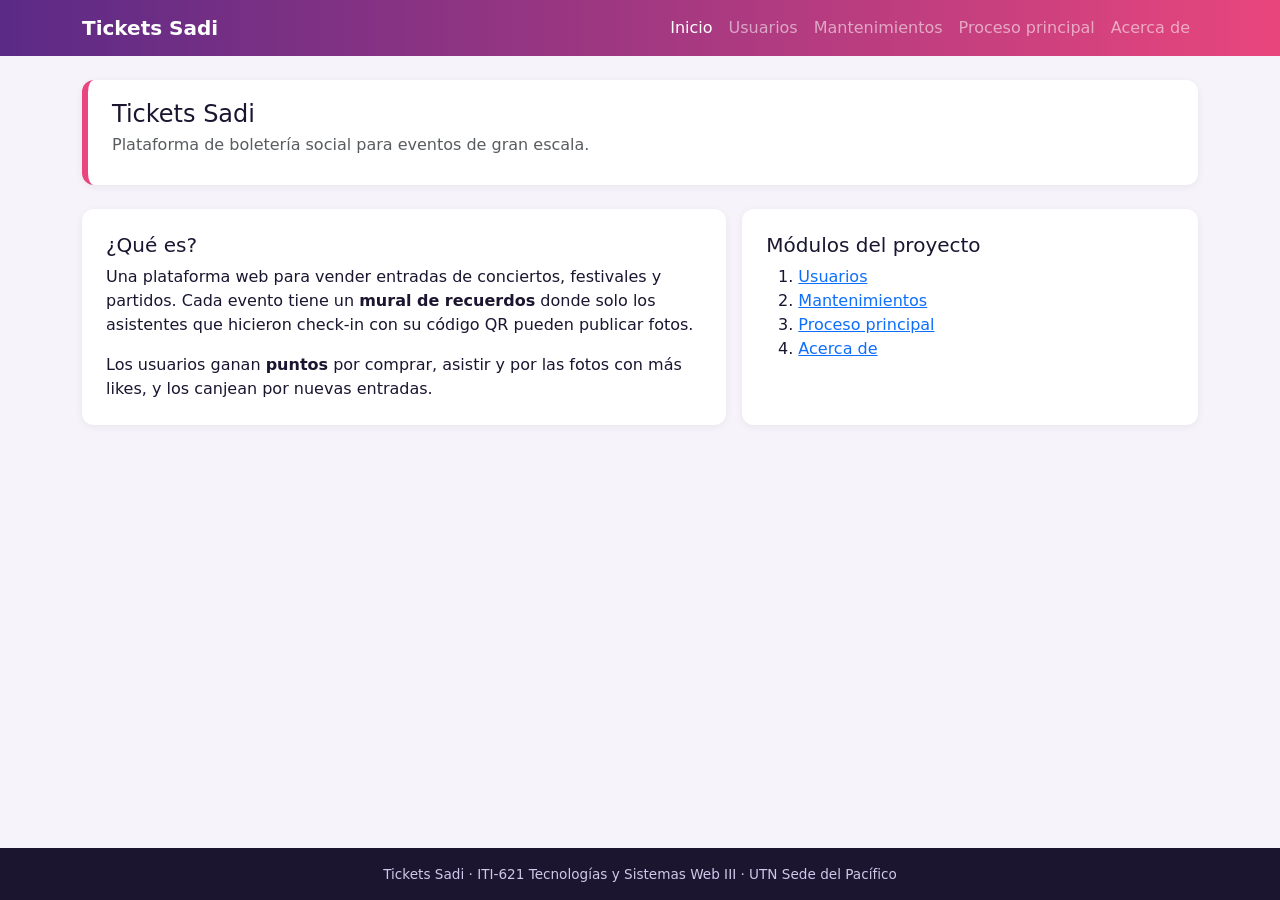
<file: index.html>
<!doctype html>
<html lang="es">
<head>
	<meta charset="UTF-8">
	<meta name="viewport" content="width=device-width, initial-scale=1.0">
	<title>Tickets Sadi | Tickets Sadi</title>

	<!-- Bootstrap 5 -->
	<link href="https://cdn.jsdelivr.net/npm/bootstrap@5.3.3/dist/css/bootstrap.min.css" rel="stylesheet">
	<link rel="stylesheet" href="css/style.css">
</head>
<body>
	<div id="menu_Principal"></div>

	<main class="container">
		<section class="encabezado_Modulo">
			<h2 class="h4 mb-1">Tickets Sadi</h2>
			<p class="text-muted mb-2">Plataforma de boletería social para eventos de gran escala.</p>
		</section>

		<div class="row g-3">
			<div class="col-md-7">
				<div class="caja_Blanca">
					<h5>¿Qué es?</h5>
					<p>Una plataforma web para vender entradas de conciertos, festivales y partidos.
					Cada evento tiene un <strong>mural de recuerdos</strong> donde solo los asistentes
					que hicieron check-in con su código QR pueden publicar fotos.</p>
					<p class="mb-0">Los usuarios ganan <strong>puntos</strong> por comprar, asistir y por las fotos
					con más likes, y los canjean por nuevas entradas.</p>
				</div>
			</div>
			<div class="col-md-5">
				<div class="caja_Blanca">
					<h5>Módulos del proyecto</h5>
					<ol class="mb-0">
						<li><a href="modulo_Usuarios.html">Usuarios</a></li>
						<li><a href="modulo_Mantenimientos.html">Mantenimientos</a></li>
						<li><a href="modulo_Proceso_Principal.html">Proceso principal</a></li>
						<li><a href="modulo_Acerca_De.html">Acerca de</a></li>
					</ol>
				</div>
			</div>
		</div>
	</main>

	<div id="pie_Pagina"></div>

	<script src="https://cdn.jsdelivr.net/npm/bootstrap@5.3.3/dist/js/bootstrap.bundle.min.js"></script>
	<script src="js/layout.js"></script>
</body>
</html>
</file>
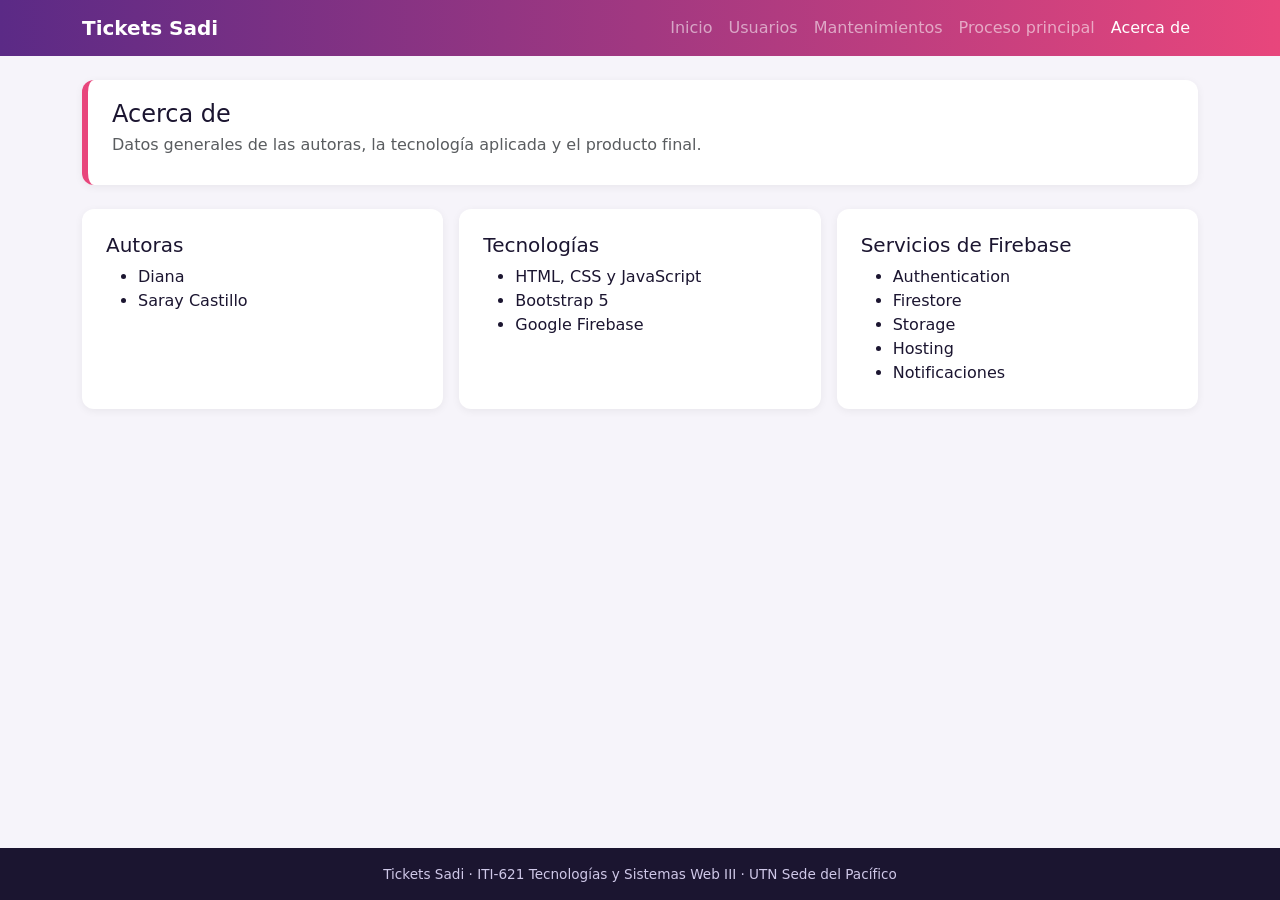
<file: modulo_Acerca_De.html>
<!doctype html>
<html lang="es">
<head>
	<meta charset="UTF-8">
	<meta name="viewport" content="width=device-width, initial-scale=1.0">
	<title>Acerca de | Tickets Sadi</title>

	<!-- Bootstrap 5 -->
	<link href="https://cdn.jsdelivr.net/npm/bootstrap@5.3.3/dist/css/bootstrap.min.css" rel="stylesheet">
	<link rel="stylesheet" href="css/style.css">
</head>
<body>
	<div id="menu_Principal"></div>

	<main class="container">
		<section class="encabezado_Modulo">
			<h2 class="h4 mb-1">Acerca de</h2>
			<p class="text-muted mb-2">Datos generales de las autoras, la tecnología aplicada y el producto final.</p>
		</section>

		<div class="row g-3">
			<div class="col-md-4">
				<div class="caja_Blanca">
					<h5>Autoras</h5>
					<ul class="mb-0"><li>Diana</li><li>Saray Castillo</li></ul>
				</div>
			</div>
			<div class="col-md-4">
				<div class="caja_Blanca">
					<h5>Tecnologías</h5>
					<ul class="mb-0"><li>HTML, CSS y JavaScript</li><li>Bootstrap 5</li><li>Google Firebase</li></ul>
				</div>
			</div>
			<div class="col-md-4">
				<div class="caja_Blanca">
					<h5>Servicios de Firebase</h5>
					<ul class="mb-0"><li>Authentication</li><li>Firestore</li><li>Storage</li><li>Hosting</li><li>Notificaciones</li></ul>
				</div>
			</div>
		</div>
	</main>

	<div id="pie_Pagina"></div>

	<script src="https://cdn.jsdelivr.net/npm/bootstrap@5.3.3/dist/js/bootstrap.bundle.min.js"></script>
	<script src="js/layout.js"></script>
</body>
</html>
</file>
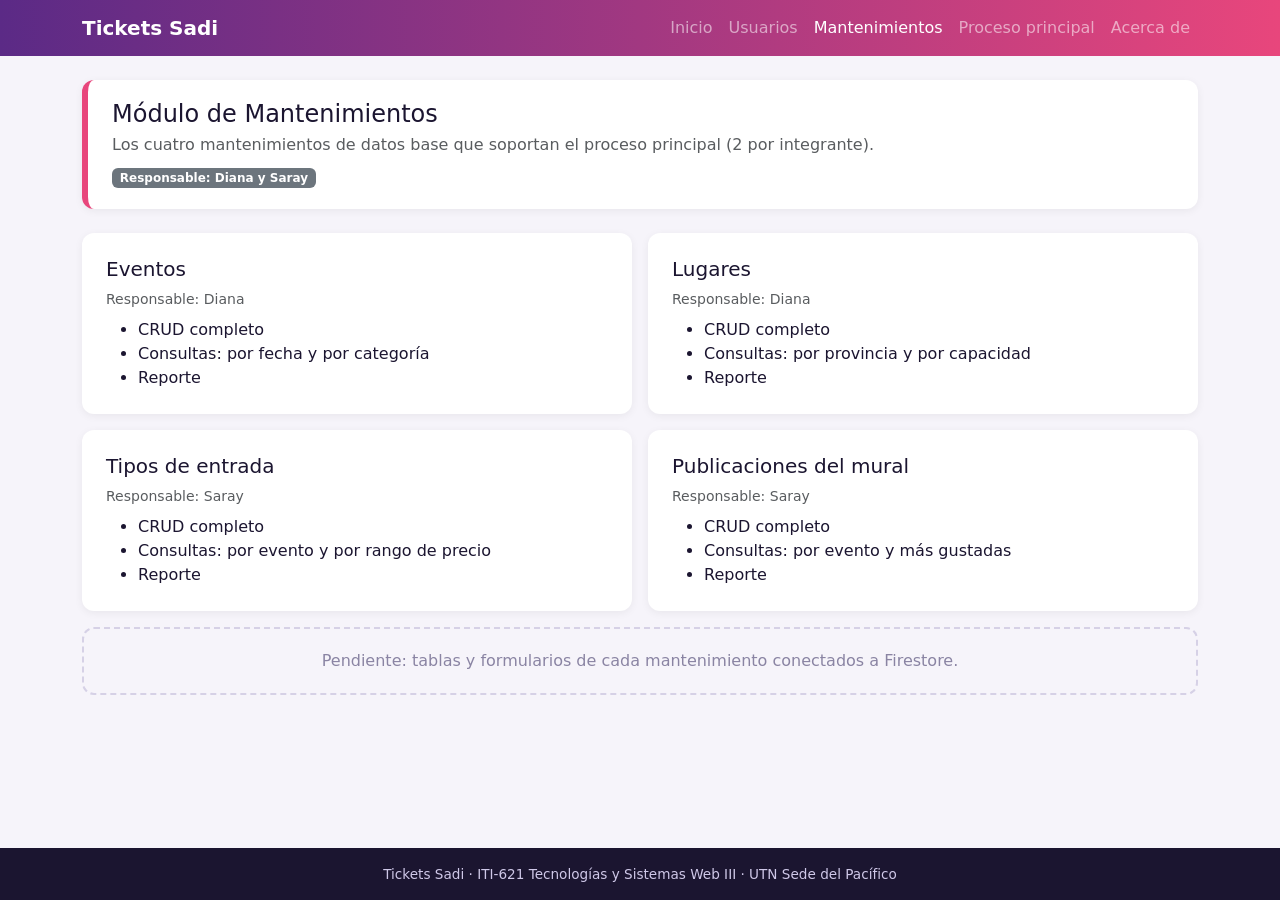
<file: modulo_Mantenimientos.html>
<!doctype html>
<html lang="es">
<head>
	<meta charset="UTF-8">
	<meta name="viewport" content="width=device-width, initial-scale=1.0">
	<title>Módulo de Mantenimientos | Tickets Sadi</title>

	<!-- Bootstrap 5 -->
	<link href="https://cdn.jsdelivr.net/npm/bootstrap@5.3.3/dist/css/bootstrap.min.css" rel="stylesheet">
	<link rel="stylesheet" href="css/style.css">
</head>
<body>
	<div id="menu_Principal"></div>

	<main class="container">
		<section class="encabezado_Modulo">
			<h2 class="h4 mb-1">Módulo de Mantenimientos</h2>
			<p class="text-muted mb-2">Los cuatro mantenimientos de datos base que soportan el proceso principal (2 por integrante).</p>
			<span class="badge bg-secondary">Responsable: Diana y Saray</span>
		</section>

		<div class="row g-3">
			
			<div class="col-md-6">
				<div class="caja_Blanca">
					<h5>Eventos</h5>
					<p class="text-muted small mb-2">Responsable: Diana</p>
					<ul class="mb-0"><li>CRUD completo</li><li>Consultas: por fecha y por categoría</li><li>Reporte</li></ul>
				</div>
			</div>
			
			<div class="col-md-6">
				<div class="caja_Blanca">
					<h5>Lugares</h5>
					<p class="text-muted small mb-2">Responsable: Diana</p>
					<ul class="mb-0"><li>CRUD completo</li><li>Consultas: por provincia y por capacidad</li><li>Reporte</li></ul>
				</div>
			</div>
			
			<div class="col-md-6">
				<div class="caja_Blanca">
					<h5>Tipos de entrada</h5>
					<p class="text-muted small mb-2">Responsable: Saray</p>
					<ul class="mb-0"><li>CRUD completo</li><li>Consultas: por evento y por rango de precio</li><li>Reporte</li></ul>
				</div>
			</div>
			
			<div class="col-md-6">
				<div class="caja_Blanca">
					<h5>Publicaciones del mural</h5>
					<p class="text-muted small mb-2">Responsable: Saray</p>
					<ul class="mb-0"><li>CRUD completo</li><li>Consultas: por evento y más gustadas</li><li>Reporte</li></ul>
				</div>
			</div>
		</div>
		<div class="bloque_Pendiente">Pendiente: tablas y formularios de cada mantenimiento conectados a Firestore.</div>
	</main>

	<div id="pie_Pagina"></div>

	<script src="https://cdn.jsdelivr.net/npm/bootstrap@5.3.3/dist/js/bootstrap.bundle.min.js"></script>
	<script src="js/layout.js"></script>
</body>
</html>
</file>
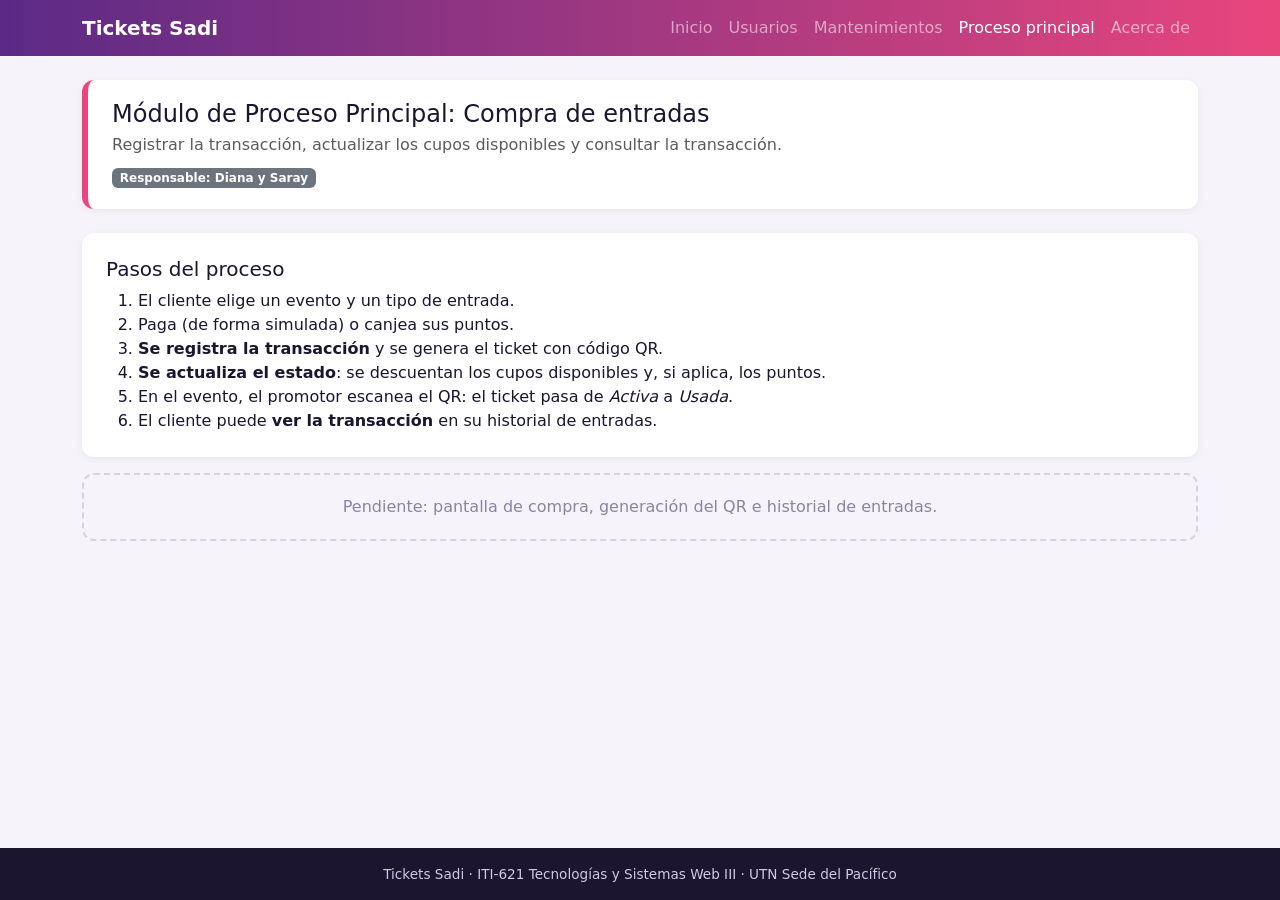
<file: modulo_Proceso_Principal.html>
<!doctype html>
<html lang="es">
<head>
	<meta charset="UTF-8">
	<meta name="viewport" content="width=device-width, initial-scale=1.0">
	<title>Módulo de Proceso Principal: Compra de entradas | Tickets Sadi</title>

	<!-- Bootstrap 5 -->
	<link href="https://cdn.jsdelivr.net/npm/bootstrap@5.3.3/dist/css/bootstrap.min.css" rel="stylesheet">
	<link rel="stylesheet" href="css/style.css">
</head>
<body>
	<div id="menu_Principal"></div>

	<main class="container">
		<section class="encabezado_Modulo">
			<h2 class="h4 mb-1">Módulo de Proceso Principal: Compra de entradas</h2>
			<p class="text-muted mb-2">Registrar la transacción, actualizar los cupos disponibles y consultar la transacción.</p>
			<span class="badge bg-secondary">Responsable: Diana y Saray</span>
		</section>

		<div class="caja_Blanca">
			<h5>Pasos del proceso</h5>
			<ol class="mb-0">
				<li>El cliente elige un evento y un tipo de entrada.</li>
				<li>Paga (de forma simulada) o canjea sus puntos.</li>
				<li><strong>Se registra la transacción</strong> y se genera el ticket con código QR.</li>
				<li><strong>Se actualiza el estado</strong>: se descuentan los cupos disponibles y, si aplica, los puntos.</li>
				<li>En el evento, el promotor escanea el QR: el ticket pasa de <em>Activa</em> a <em>Usada</em>.</li>
				<li>El cliente puede <strong>ver la transacción</strong> en su historial de entradas.</li>
			</ol>
		</div>
		<div class="bloque_Pendiente">Pendiente: pantalla de compra, generación del QR e historial de entradas.</div>
	</main>

	<div id="pie_Pagina"></div>

	<script src="https://cdn.jsdelivr.net/npm/bootstrap@5.3.3/dist/js/bootstrap.bundle.min.js"></script>
	<script src="js/layout.js"></script>
</body>
</html>
</file>
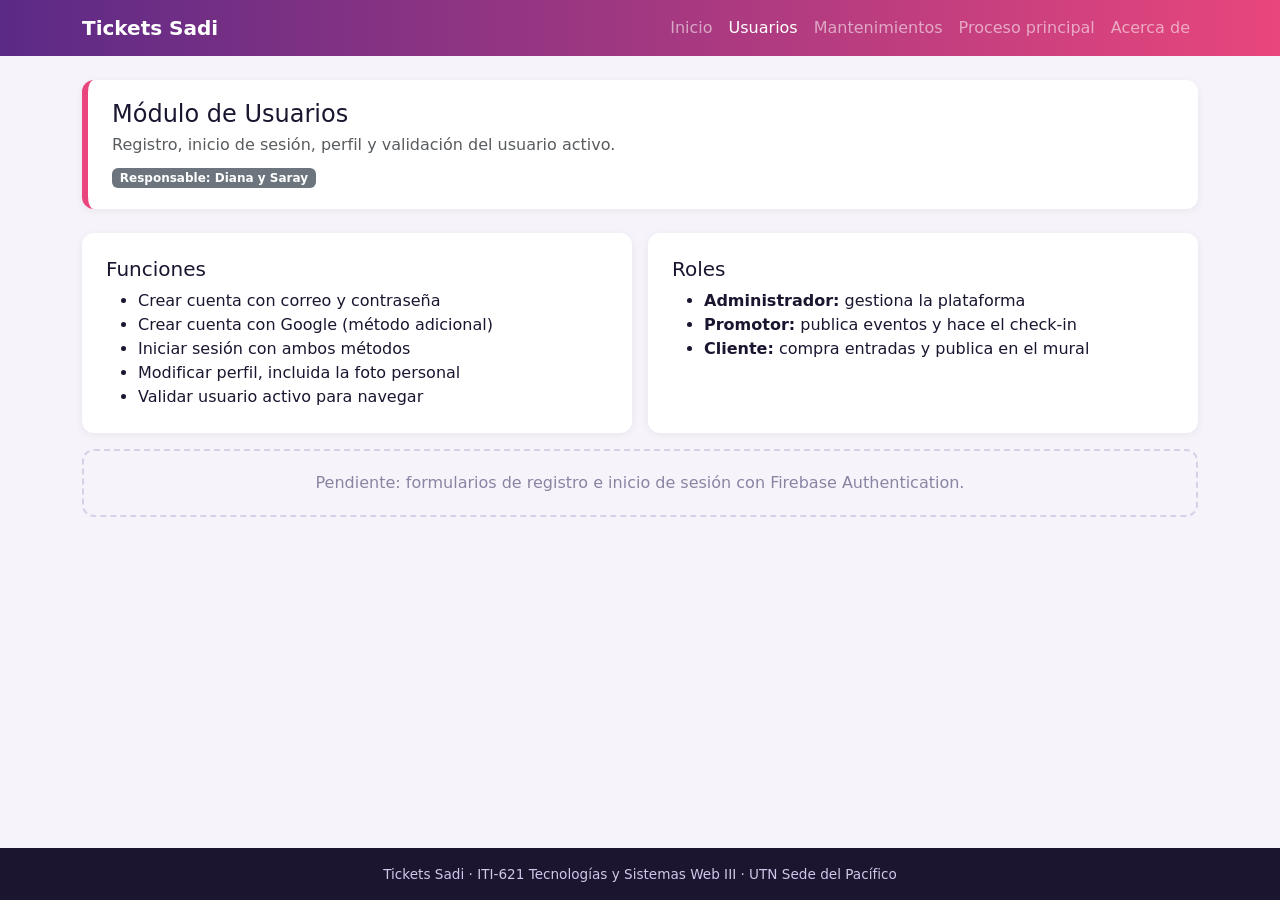
<file: modulo_Usuarios.html>
<!doctype html>
<html lang="es">
<head>
	<meta charset="UTF-8">
	<meta name="viewport" content="width=device-width, initial-scale=1.0">
	<title>Módulo de Usuarios | Tickets Sadi</title>

	<!-- Bootstrap 5 -->
	<link href="https://cdn.jsdelivr.net/npm/bootstrap@5.3.3/dist/css/bootstrap.min.css" rel="stylesheet">
	<link rel="stylesheet" href="css/style.css">
</head>
<body>
	<div id="menu_Principal"></div>

	<main class="container">
		<section class="encabezado_Modulo">
			<h2 class="h4 mb-1">Módulo de Usuarios</h2>
			<p class="text-muted mb-2">Registro, inicio de sesión, perfil y validación del usuario activo.</p>
			<span class="badge bg-secondary">Responsable: Diana y Saray</span>
		</section>

		<div class="row g-3">
			<div class="col-md-6">
				<div class="caja_Blanca">
					<h5>Funciones</h5>
					<ul class="mb-0"><li>Crear cuenta con correo y contraseña</li><li>Crear cuenta con Google (método adicional)</li><li>Iniciar sesión con ambos métodos</li><li>Modificar perfil, incluida la foto personal</li><li>Validar usuario activo para navegar</li></ul>
				</div>
			</div>
			<div class="col-md-6">
				<div class="caja_Blanca">
					<h5>Roles</h5>
					<ul class="mb-0"><li><strong>Administrador:</strong> gestiona la plataforma</li><li><strong>Promotor:</strong> publica eventos y hace el check-in</li><li><strong>Cliente:</strong> compra entradas y publica en el mural</li></ul>
				</div>
			</div>
		</div>
		<div class="bloque_Pendiente">Pendiente: formularios de registro e inicio de sesión con Firebase Authentication.</div>
	</main>

	<div id="pie_Pagina"></div>

	<script src="https://cdn.jsdelivr.net/npm/bootstrap@5.3.3/dist/js/bootstrap.bundle.min.js"></script>
	<script src="js/layout.js"></script>
</body>
</html>
</file>
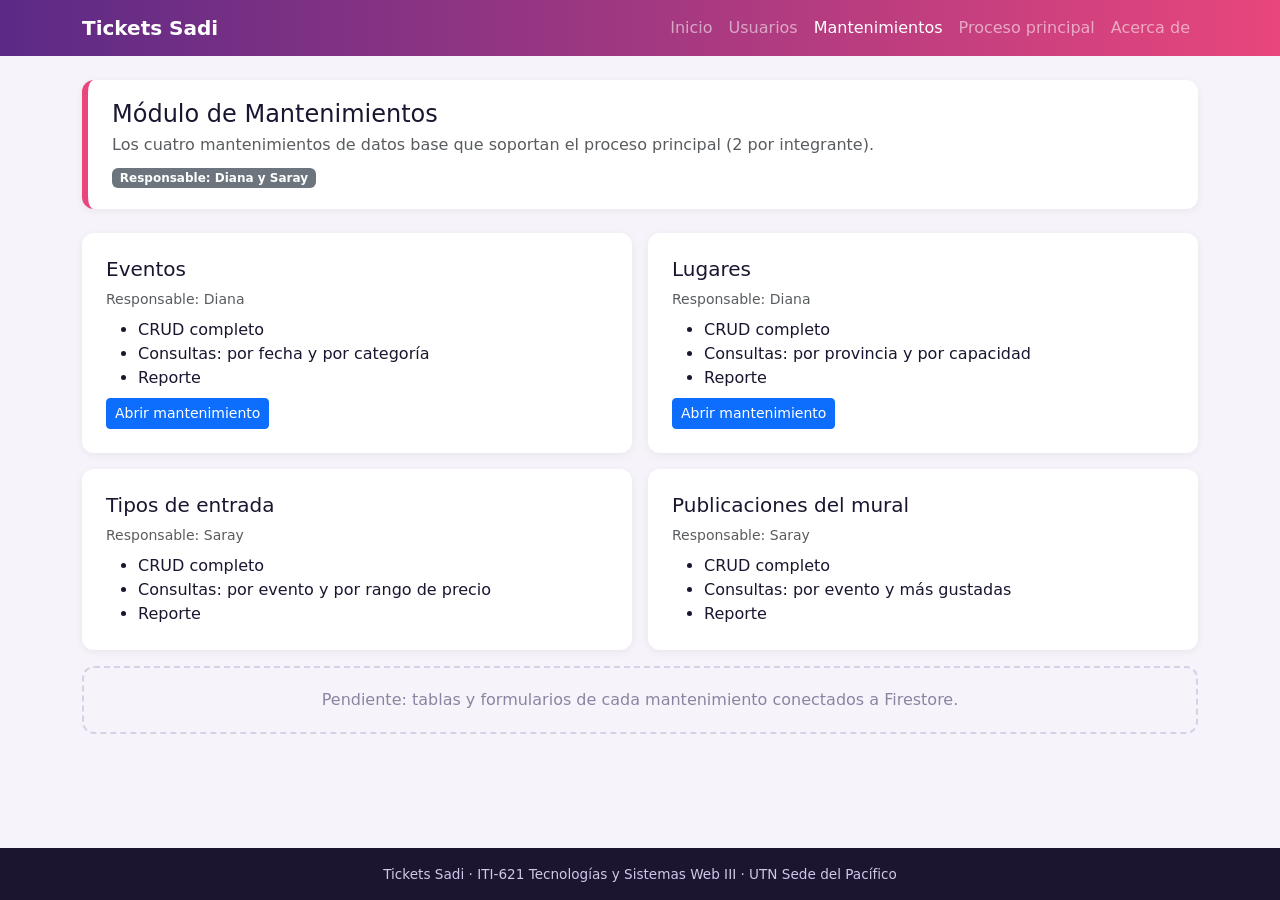
<file: public/modulo_Mantenimientos.html>
<!doctype html>
<html lang="es">
<head>
	<meta charset="UTF-8">
	<meta name="viewport" content="width=device-width, initial-scale=1.0">
	<title>Módulo de Mantenimientos | Tickets Sadi</title>

	<!-- Bootstrap 5 -->
	<link href="https://cdn.jsdelivr.net/npm/bootstrap@5.3.3/dist/css/bootstrap.min.css" rel="stylesheet">
	<link rel="stylesheet" href="css/style.css">
</head>
<body>
	<div id="menu_Principal"></div>

		<main class="container">
		<section class="encabezado_Modulo">
			<h2 class="h4 mb-1">Módulo de Mantenimientos</h2>
			<p class="text-muted mb-2">Los cuatro mantenimientos de datos base que soportan el proceso principal (2 por integrante).</p>
			<span class="badge bg-secondary">Responsable: Diana y Saray</span>
		</section>

		<div class="row g-3">

			<div class="col-md-6">
				<div class="caja_Blanca">
					<h5>Eventos</h5>
					<p class="text-muted small mb-2">Responsable: Diana</p>
					<ul class="mb-0"><li>CRUD completo</li><li>Consultas: por fecha y por categoría</li><li>Reporte</li></ul>
					<a href="mantenimiento_Eventos.html" class="btn btn-primary btn-sm mt-2">Abrir mantenimiento</a>
				</div>
			</div>

			<div class="col-md-6">
				<div class="caja_Blanca">
					<h5>Lugares</h5>
					<p class="text-muted small mb-2">Responsable: Diana</p>
					<ul class="mb-0"><li>CRUD completo</li><li>Consultas: por provincia y por capacidad</li><li>Reporte</li></ul>
					<a href="mantenimiento_Lugares.html" class="btn btn-primary btn-sm mt-2">Abrir mantenimiento</a>
				</div>
			</div>

			<div class="col-md-6">
				<div class="caja_Blanca">
					<h5>Tipos de entrada</h5>
					<p class="text-muted small mb-2">Responsable: Saray</p>
					<ul class="mb-0"><li>CRUD completo</li><li>Consultas: por evento y por rango de precio</li><li>Reporte</li></ul>
				</div>
			</div>

			<div class="col-md-6">
				<div class="caja_Blanca">
					<h5>Publicaciones del mural</h5>
					<p class="text-muted small mb-2">Responsable: Saray</p>
					<ul class="mb-0"><li>CRUD completo</li><li>Consultas: por evento y más gustadas</li><li>Reporte</li></ul>
				</div>
			</div>
		</div>
		<div class="bloque_Pendiente">Pendiente: tablas y formularios de cada mantenimiento conectados a Firestore.</div>
	</main>
	<div id="pie_Pagina"></div>

	<script src="https://cdn.jsdelivr.net/npm/bootstrap@5.3.3/dist/js/bootstrap.bundle.min.js"></script>
	<script src="js/layout.js"></script>
</body>
</html>
</file>
<file: css/style.css>
/* =========================================================
   Tickets Sadi - hoja de estilos (esqueleto)
   ========================================================= */
:root{
	--color_Morado: #5B2A86;
	--color_Rosa: #E8467C;
	--color_Oscuro: #1B1530;
	--color_Fondo: #F6F4FA;
	--color_Gris: #8A84A3;
}

body{
	background-color: var(--color_Fondo);
	color: var(--color_Oscuro);
	display: flex;
	flex-direction: column;
	min-height: 100vh;
}

main{
	flex: 1;
	padding-bottom: 3rem;
	padding-top: 1.5rem;
}

/* barra de navegación */
.barra_Menu{
	background: linear-gradient(90deg, var(--color_Morado), var(--color_Rosa));
}

/* encabezado de cada módulo */
.encabezado_Modulo{
	background: #FFFFFF;
	border-left: 6px solid var(--color_Rosa);
	border-radius: 12px;
	box-shadow: 0 2px 8px rgba(0,0,0,0.06);
	margin-bottom: 1.5rem;
	padding: 1.25rem 1.5rem;
}

/* caja genérica */
.caja_Blanca{
	background: #FFFFFF;
	border-radius: 12px;
	box-shadow: 0 2px 8px rgba(0,0,0,0.06);
	height: 100%;
	padding: 1.5rem;
}

/* bloque "pendiente de implementar" */
.bloque_Pendiente{
	border: 2px dashed #D6D1E6;
	border-radius: 12px;
	color: var(--color_Gris);
	margin-top: 1rem;
	padding: 1.25rem;
	text-align: center;
}

footer{
	background-color: var(--color_Oscuro);
	color: #CFC8E8;
	font-size: 0.85rem;
	padding: 1rem 0;
	text-align: center;
}
</file>
<file: public/css/style.css>
/* =========================================================
   Tickets Sadi - hoja de estilos (esqueleto)
   ========================================================= */
:root{
	--color_Morado: #5B2A86;
	--color_Rosa: #E8467C;
	--color_Oscuro: #1B1530;
	--color_Fondo: #F6F4FA;
	--color_Gris: #8A84A3;
}

body{
	background-color: var(--color_Fondo);
	color: var(--color_Oscuro);
	display: flex;
	flex-direction: column;
	min-height: 100vh;
}

main{
	flex: 1;
	padding-bottom: 3rem;
	padding-top: 1.5rem;
}

/* barra de navegación */
.barra_Menu{
	background: linear-gradient(90deg, var(--color_Morado), var(--color_Rosa));
}

/* encabezado de cada módulo */
.encabezado_Modulo{
	background: #FFFFFF;
	border-left: 6px solid var(--color_Rosa);
	border-radius: 12px;
	box-shadow: 0 2px 8px rgba(0,0,0,0.06);
	margin-bottom: 1.5rem;
	padding: 1.25rem 1.5rem;
}

/* caja genérica */
.caja_Blanca{
	background: #FFFFFF;
	border-radius: 12px;
	box-shadow: 0 2px 8px rgba(0,0,0,0.06);
	height: 100%;
	padding: 1.5rem;
}

/* bloque "pendiente de implementar" */
.bloque_Pendiente{
	border: 2px dashed #D6D1E6;
	border-radius: 12px;
	color: var(--color_Gris);
	margin-top: 1rem;
	padding: 1.25rem;
	text-align: center;
}

footer{
	background-color: var(--color_Oscuro);
	color: #CFC8E8;
	font-size: 0.85rem;
	padding: 1rem 0;
	text-align: center;
}
</file>
